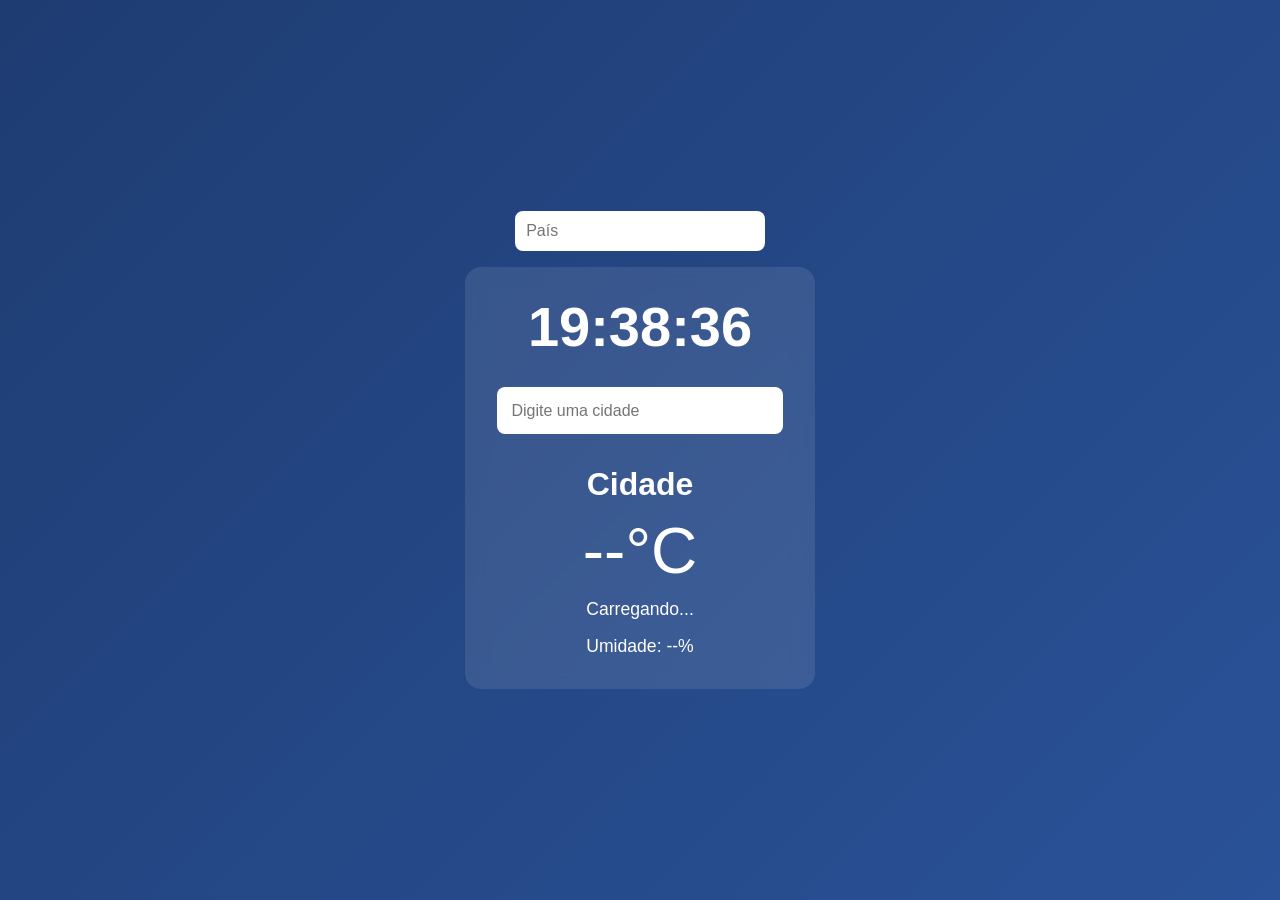
<file: index.html>
<!DOCTYPE html>
<html lang="pt-BR">
<head>

  <meta charset="UTF-8" />

  <meta
    name="viewport"
    content="width=device-width, initial-scale=1.0"
  />

  <title>Weather App</title>

  <link
    rel="stylesheet"
    href="style.css"
  />

</head>

<body>


  <div class="country-wrapper">

    <input
      type="text"
      id="country-input"
      placeholder="País"
      autocomplete="off"
    />

    <ul id="country-suggestions"></ul>

  </div>



  <main class="container">


    <div class="clock-box">

      <h1 id="clock">
        00:00:00
      </h1>

    </div>



    <div class="search-box">

      <input
        type="text"
        id="city-input"
        placeholder="Digite uma cidade"
        autocomplete="off"
      />

    </div>


    <ul id="suggestions"></ul>


    <div class="weather-box">

      <h2 id="city">
        Cidade
      </h2>

      <div class="temperature">

        <span id="temp">
          --°C
        </span>

      </div>

      <p id="description">
        Carregando...
      </p>

      <div class="details">

        <p>
          Umidade:
          <span id="humidity">
            --%
          </span>
        </p>

      </div>

    </div>

  </main>

  <script src="script.js"></script>

</body>
</html>
</file>
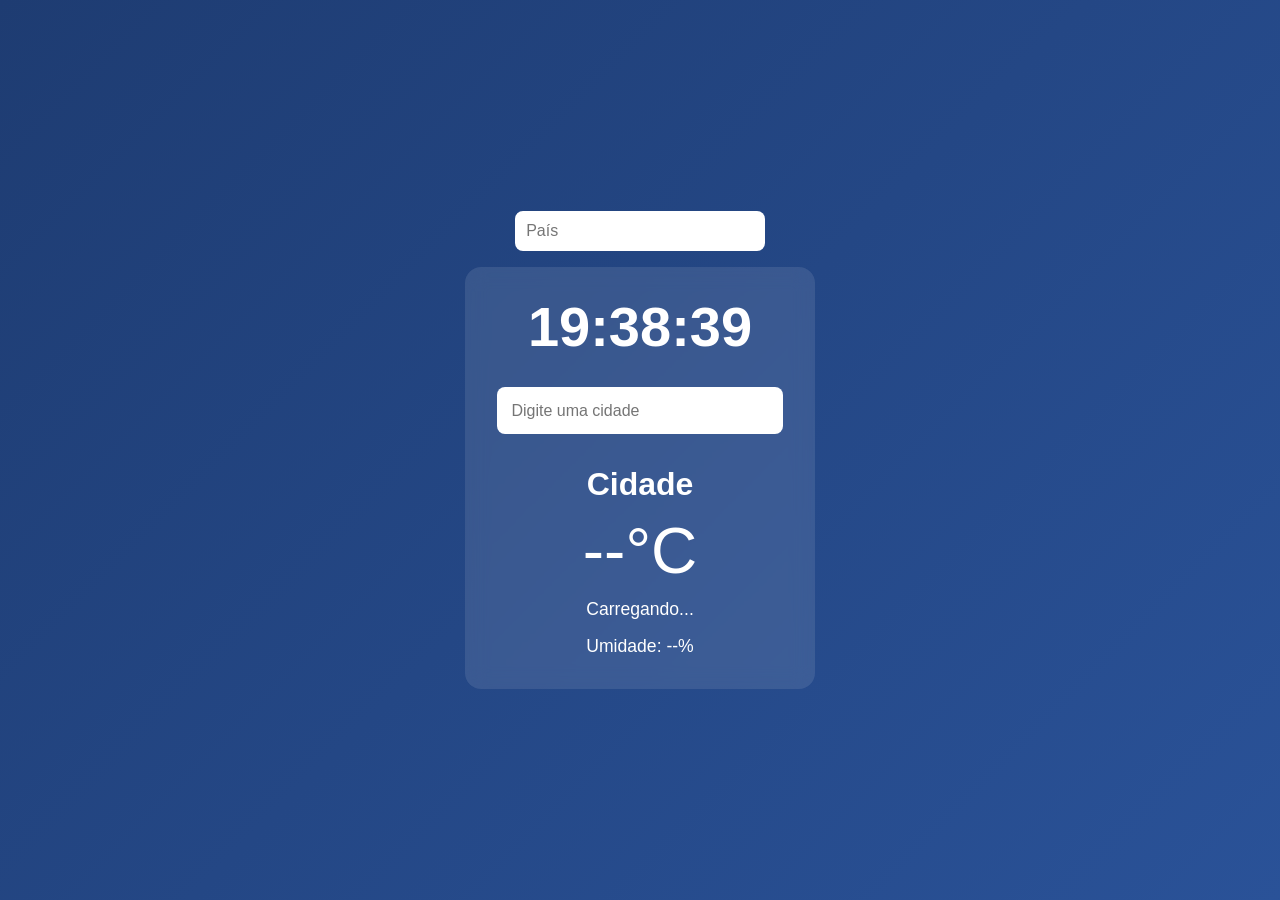
<file: public/index.html>
<!DOCTYPE html>
<html lang="pt-BR">
<head>

  <meta charset="UTF-8" />

  <meta
    name="viewport"
    content="width=device-width, initial-scale=1.0"
  />

  <title>Weather App</title>

  <link
    rel="stylesheet"
    href="app/style.css"
  />

</head>

<body>


  <div class="country-wrapper">

    <input
      type="text"
      id="country-input"
      placeholder="País"
      autocomplete="off"
    />

    <ul id="country-suggestions"></ul>

  </div>



  <main class="container">


    <div class="clock-box">

      <h1 id="clock">
        00:00:00
      </h1>

    </div>



    <div class="search-box">

      <input
        type="text"
        id="city-input"
        placeholder="Digite uma cidade"
        autocomplete="off"
      />

    </div>


    <ul id="suggestions"></ul>


    <div class="weather-box">

      <h2 id="city">
        Cidade
      </h2>

      <div class="temperature">

        <span id="temp">
          --°C
        </span>

      </div>

      <p id="description">
        Carregando...
      </p>

      <div class="details">

        <p>
          Umidade:
          <span id="humidity">
            --%
          </span>
        </p>

      </div>

    </div>

  </main>

  <script src="app/script.js"></script>

</body>
</html>
</file>
<file: style.css>
* {
  margin: 0;
  padding: 0;
  box-sizing: border-box;
}

body {

  min-height: 100vh;

  display: flex;
  flex-direction: column;

  justify-content: center;
  align-items: center;

  padding: 1rem;

  background: linear-gradient(
    135deg,
    #1e3c72,
    #2a5298
  );

  font-family: Arial, sans-serif;

  color: white;
}

.country-wrapper {

  width: 100%;
  max-width: 250px;

  margin-bottom: 1rem;

  position: relative;
}

#country-input {

  width: 100%;

  padding: 0.7rem;

  border: none;
  border-radius: 8px;

  outline: none;

  font-size: clamp(
    0.9rem,
    3vw,
    1rem
  );
}

#country-suggestions {

  list-style: none;

  position: absolute;

  width: 100%;

  top: 45px;

  border-radius: 8px;

  overflow: hidden;

  z-index: 100;

  max-height: 220px;

  overflow-y: auto;
}

#country-suggestions li {

  background: rgba(255,255,255,0.2);

  padding: 0.7rem;

  cursor: pointer;

  backdrop-filter: blur(5px);

  transition: 0.2s;

  font-size: clamp(
    0.85rem,
    3vw,
    1rem
  );
}

#country-suggestions li:hover {

  background: rgba(255,255,255,0.3);
}

.container {

  width: 100%;
  max-width: 350px;

  padding: clamp(
    1.5rem,
    4vw,
    2rem
  );

  border-radius: 16px;

  background: rgba(255,255,255,0.1);

  backdrop-filter: blur(10px);

  text-align: center;

  position: relative;
}

.clock-box {

  margin-bottom: 2rem;
}

#clock {

  font-size: clamp(
    2rem,
    8vw,
    3.5rem
  );

  word-break: break-word;

  line-height: 1;
}

#city {

  font-size: clamp(
    1.2rem,
    5vw,
    2rem
  );

  margin-bottom: 0.5rem;
}

.search-box {

  margin-bottom: 1rem;
}

.search-box input {

  width: 100%;

  padding: 0.9rem;

  border: none;
  border-radius: 8px;

  outline: none;

  font-size: clamp(
    0.9rem,
    3vw,
    1rem
  );
}

#suggestions {

  list-style: none;

  border-radius: 8px;

  overflow: hidden;

  margin-bottom: 1rem;

  max-height: 250px;

  overflow-y: auto;
}

#suggestions li {

  background: rgba(255,255,255,0.15);

  padding: 0.9rem;

  cursor: pointer;

  transition: 0.2s;

  font-size: clamp(
    0.85rem,
    3vw,
    1rem
  );
}

#suggestions li:hover {

  background: rgba(255,255,255,0.25);
}

.temperature {

  font-size: clamp(
    2rem,
    10vw,
    4rem
  );

  margin: 1rem 0;

  line-height: 1;
}

#description {

  font-size: clamp(
    0.9rem,
    3vw,
    1.1rem
  );

  margin-bottom: 1rem;
}

.details p {

  font-size: clamp(
    0.9rem,
    3vw,
    1.1rem
  );
}


#suggestions::-webkit-scrollbar,
#country-suggestions::-webkit-scrollbar {

  width: 6px;
}

#suggestions::-webkit-scrollbar-thumb,
#country-suggestions::-webkit-scrollbar-thumb {

  background: rgba(255,255,255,0.3);

  border-radius: 10px;
}


@media (max-width: 480px) {

  body {

    padding: 0.8rem;
  }

  .country-wrapper {

    max-width: 100%;
  }

  .container {

    max-width: 100%;
  }

  #clock {

    letter-spacing: -1px;
  }
}
</file>
<file: public/app/style.css>
* {
  margin: 0;
  padding: 0;
  box-sizing: border-box;
}

body {

  min-height: 100vh;

  display: flex;
  flex-direction: column;

  justify-content: center;
  align-items: center;

  padding: 1rem;

  background: linear-gradient(
    135deg,
    #1e3c72,
    #2a5298
  );

  font-family: Arial, sans-serif;

  color: white;
}

.country-wrapper {

  width: 100%;
  max-width: 250px;

  margin-bottom: 1rem;

  position: relative;
}

#country-input {

  width: 100%;

  padding: 0.7rem;

  border: none;
  border-radius: 8px;

  outline: none;

  font-size: clamp(
    0.9rem,
    3vw,
    1rem
  );
}

#country-suggestions {

  list-style: none;

  position: absolute;

  width: 100%;

  top: 45px;

  border-radius: 8px;

  overflow: hidden;

  z-index: 100;

  max-height: 220px;

  overflow-y: auto;
}

#country-suggestions li {

  background: rgba(255,255,255,0.2);

  padding: 0.7rem;

  cursor: pointer;

  backdrop-filter: blur(5px);

  transition: 0.2s;

  font-size: clamp(
    0.85rem,
    3vw,
    1rem
  );
}

#country-suggestions li:hover {

  background: rgba(255,255,255,0.3);
}

.container {

  width: 100%;
  max-width: 350px;

  padding: clamp(
    1.5rem,
    4vw,
    2rem
  );

  border-radius: 16px;

  background: rgba(255,255,255,0.1);

  backdrop-filter: blur(10px);

  text-align: center;

  position: relative;
}

.clock-box {

  margin-bottom: 2rem;
}

#clock {

  font-size: clamp(
    2rem,
    8vw,
    3.5rem
  );

  word-break: break-word;

  line-height: 1;
}

#city {

  font-size: clamp(
    1.2rem,
    5vw,
    2rem
  );

  margin-bottom: 0.5rem;
}

.search-box {

  margin-bottom: 1rem;
}

.search-box input {

  width: 100%;

  padding: 0.9rem;

  border: none;
  border-radius: 8px;

  outline: none;

  font-size: clamp(
    0.9rem,
    3vw,
    1rem
  );
}

#suggestions {

  list-style: none;

  border-radius: 8px;

  overflow: hidden;

  margin-bottom: 1rem;

  max-height: 250px;

  overflow-y: auto;
}

#suggestions li {

  background: rgba(255,255,255,0.15);

  padding: 0.9rem;

  cursor: pointer;

  transition: 0.2s;

  font-size: clamp(
    0.85rem,
    3vw,
    1rem
  );
}

#suggestions li:hover {

  background: rgba(255,255,255,0.25);
}

.temperature {

  font-size: clamp(
    2rem,
    10vw,
    4rem
  );

  margin: 1rem 0;

  line-height: 1;
}

#description {

  font-size: clamp(
    0.9rem,
    3vw,
    1.1rem
  );

  margin-bottom: 1rem;
}

.details p {

  font-size: clamp(
    0.9rem,
    3vw,
    1.1rem
  );
}


#suggestions::-webkit-scrollbar,
#country-suggestions::-webkit-scrollbar {

  width: 6px;
}

#suggestions::-webkit-scrollbar-thumb,
#country-suggestions::-webkit-scrollbar-thumb {

  background: rgba(255,255,255,0.3);

  border-radius: 10px;
}


@media (max-width: 480px) {

  body {

    padding: 0.8rem;
  }

  .country-wrapper {

    max-width: 100%;
  }

  .container {

    max-width: 100%;
  }

  #clock {

    letter-spacing: -1px;
  }
}
</file>
